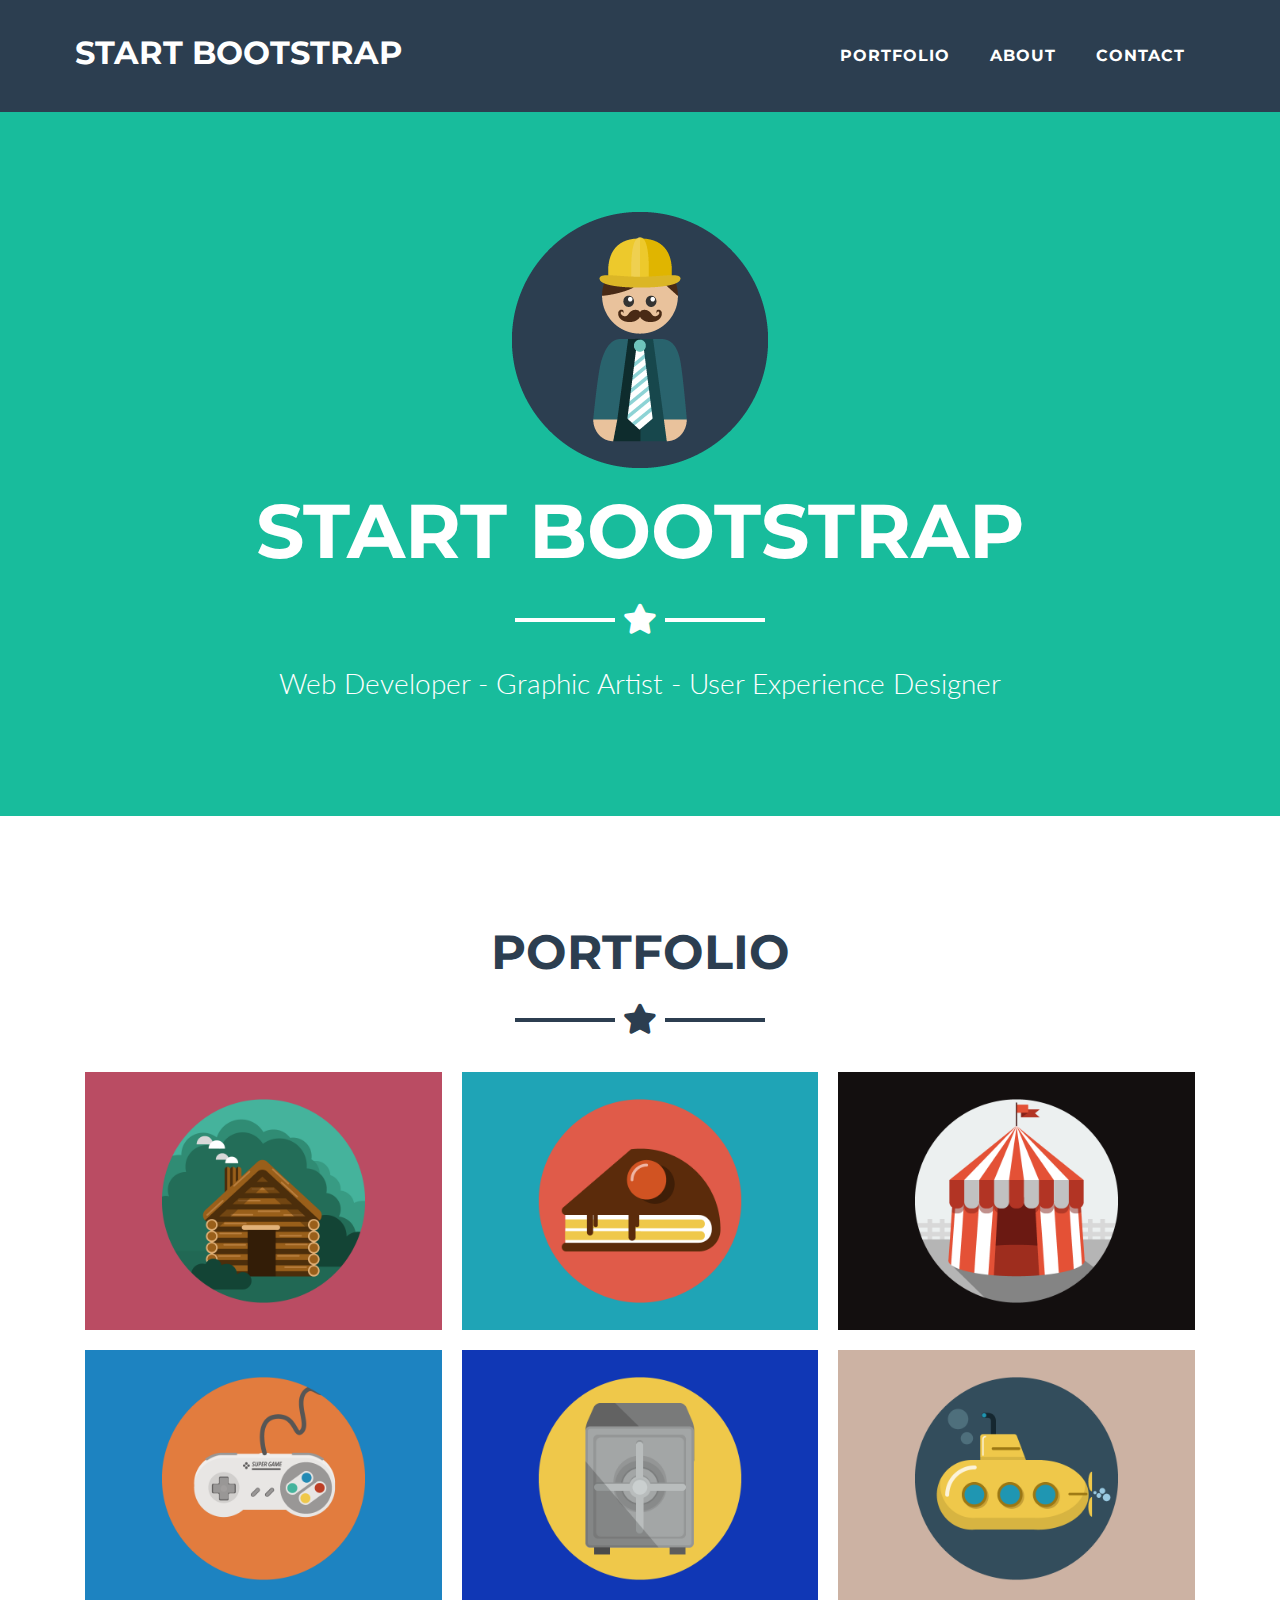
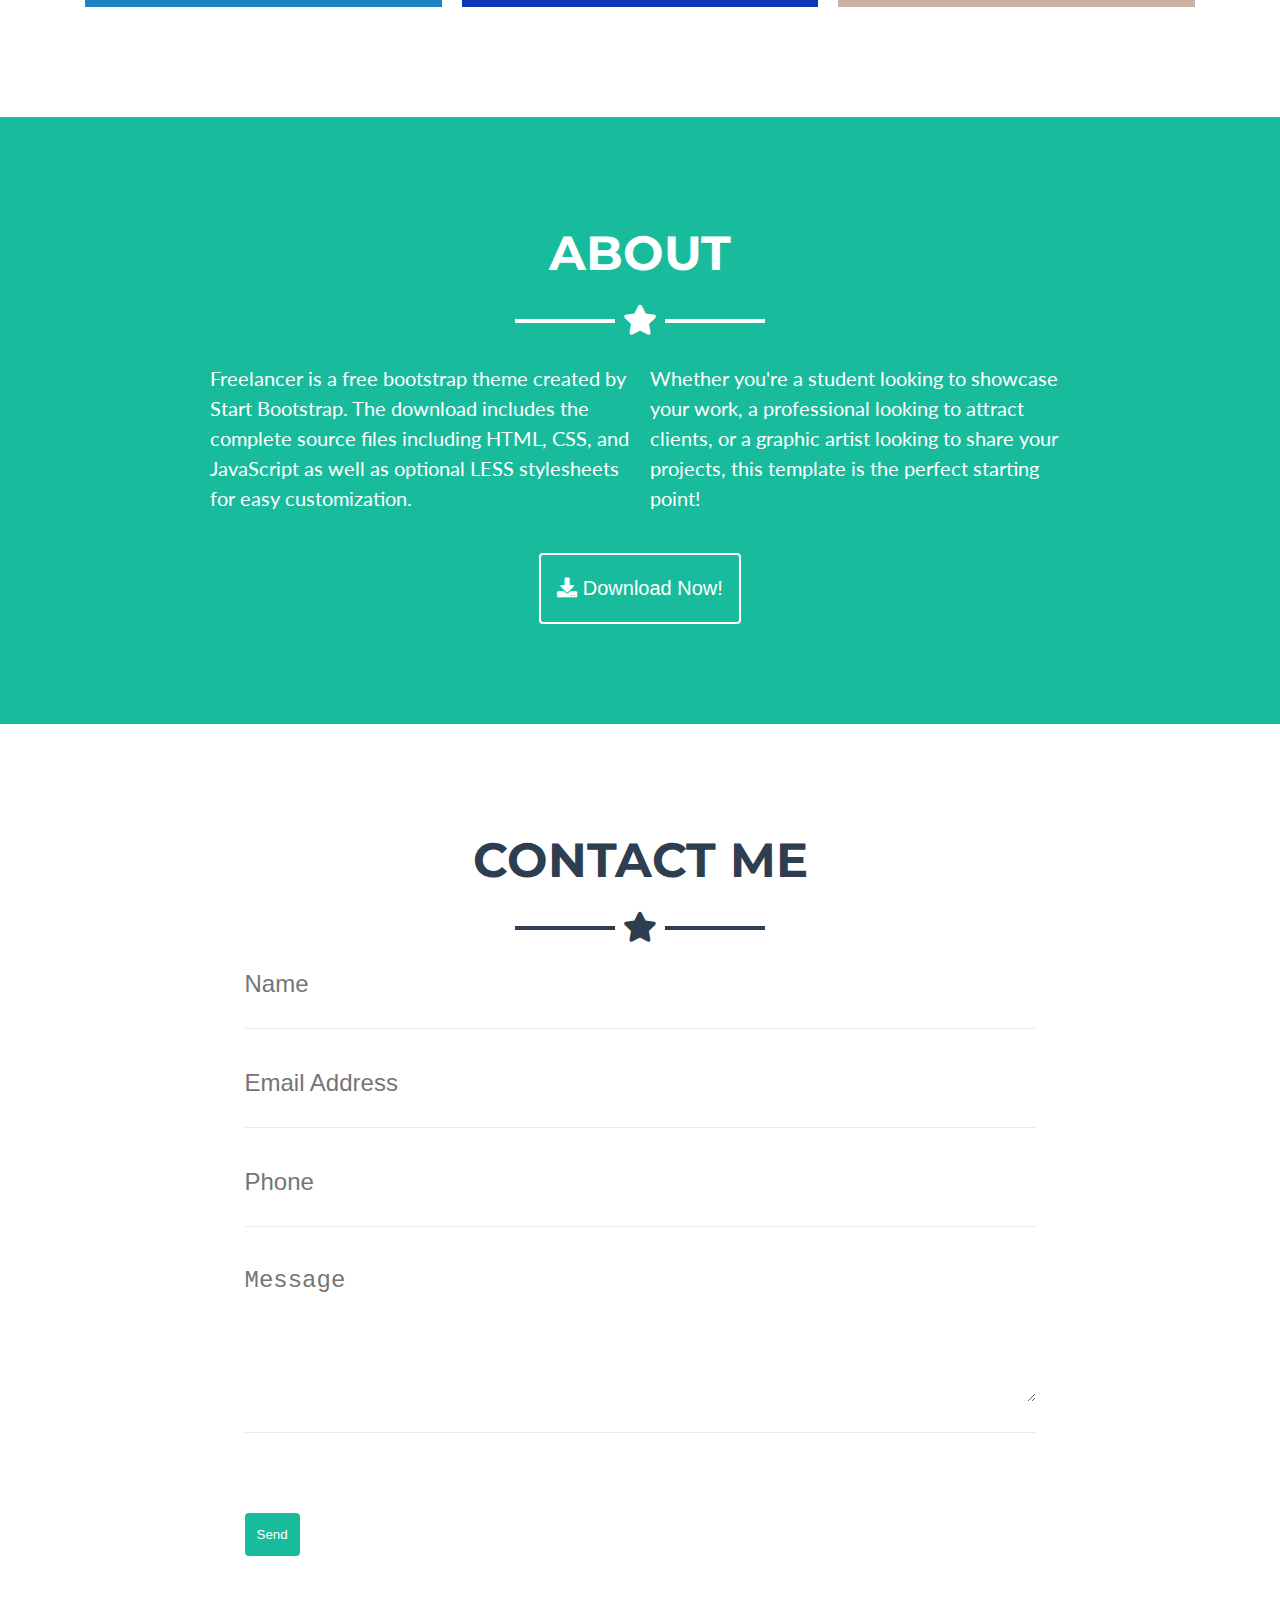
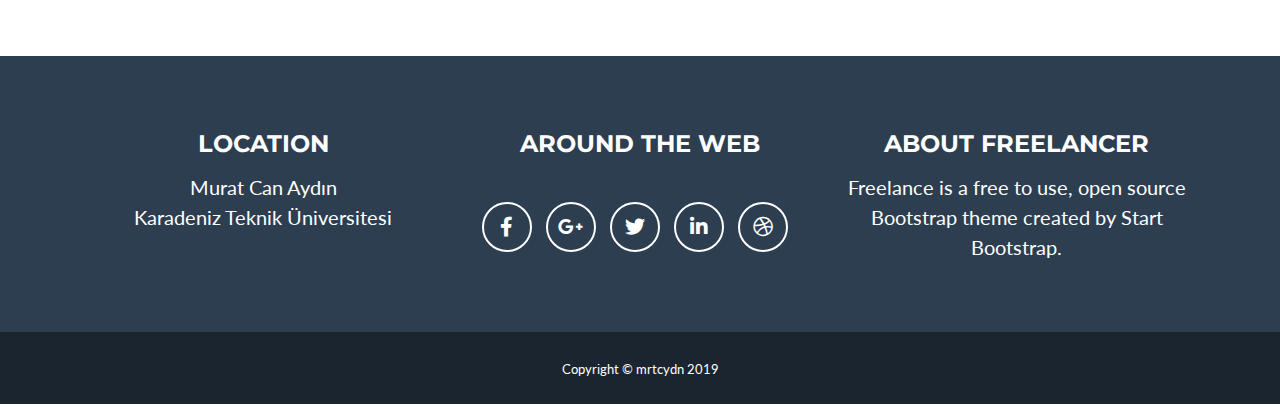
<file: index.html>
<!DOCTYPE html>
<html lang="en">

<head>
	<meta charset="UTF-8">
	<meta name="viewport" content="width=device-width, initial-scale=1.0">
	<meta name="description" content="">
	<meta name="author" content="">

	<title>Freelancer Web Template</title>

	<link href="https://fonts.googleapis.com/css?family=Lato:400,700" rel="stylesheet">

	<link href="https://fonts.googleapis.com/css?family=Montserrat:400,700" rel="stylesheet">

	<link rel="stylesheet" href="https://use.fontawesome.com/releases/v5.5.0/css/all.css">

	<link rel="stylesheet" href="style.css">
</head>

<body>

	<nav>
		<div class="container clearfix">
			<div id="logo-box">
				<a href="/" class="logo text-uppercase">
					Start Bootstrap
				</a>
			</div>
			<div id="nav-links" class="responsive">
				<ul>
				
					<li class="nav-item">
						<a href="#" class="nav-link text-uppercase nav-icon">
							<i class="fas fa-bars"></i>
						</a>
					</li>
				
					<li class="nav-item">
						<a href="#" class="nav-link text-uppercase">
							Portfolio
						</a>
					</li>
					<li class="nav-item">
						<a href="#" class="nav-link text-uppercase">
							About
						</a>
					</li>
					<li class="nav-item">
						<a href="#" class="nav-link text-uppercase">
							Contact
						</a>
					</li>
				</ul>
			</div>
		</div>
	</nav>

	<header>
		<div class="container">
			<img id="profile-image" class="img-fluid" src="img/profile.png" alt="">
			<h1 class="text-uppercase">Start Bootstrap</h1>
			<hr class="star-light">
			<h2>
				Web Developer - Graphic Artist - User Experience Designer
			</h2>
		</div>
	</header>

	<section id="portfolio">
		<div class="container">
			<h2 class="text-uppercase">
				Portfolio
			</h2>
			<hr class="star-dark">

			<div id="portfolio-images" class="clearfix">

				<div class="col">
					<div class="portfolio-item">
						<a href="#">	
							<img class="img-fluid" src="img/cabin.png" alt="">
							
							<div class="img-overlay">	
								<div class="icon">
									<i class="fas fa-search-plus fa-3x"></i>
								</div>							
							</div>
						</a>

					</div>

				</div>
				<div class="col">
					<div class="portfolio-item">

						<a href="#">	
							<img class="img-fluid" src="img/cake.png" alt="">
							
							<div class="img-overlay">	
								<div class="icon">
									<i class="fas fa-search-plus fa-3x"></i>
								</div>							
							</div>
						</a>

					</div>

				</div>
				<div class="col">
					<div class="portfolio-item">

						<a href="#">	
							<img class="img-fluid" src="img/circus.png" alt="">
							
							<div class="img-overlay">	
								<div class="icon">
									<i class="fas fa-search-plus fa-3x"></i>
								</div>							
							</div>
						</a>

					</div>

				</div>
				<div class="col">
					<div class="portfolio-item">

						<a href="#">	
							<img class="img-fluid" src="img/game.png" alt="">
							
							<div class="img-overlay">	
								<div class="icon">
									<i class="fas fa-search-plus fa-3x"></i>
								</div>							
							</div>
						</a>

					</div>

				</div>
				<div class="col">
					<div class="portfolio-item">

						<a href="#">	
							<img class="img-fluid" src="img/safe.png" alt="">
							
							<div class="img-overlay">	
								<div class="icon">
									<i class="fas fa-search-plus fa-3x"></i>
								</div>							
							</div>
						</a>

					</div>

				</div>
				<div class="col">
					<div class="portfolio-item">

						<a href="#">	
							<img class="img-fluid" src="img/submarine.png" alt="">
							
							<div class="img-overlay">	
								<div class="icon">
									<i class="fas fa-search-plus fa-3x"></i>
								</div>							
							</div>
						</a>

					</div>

				</div>

			</div>
		</div>
	</section>

	<section id="about">
		<h2 class="text-uppercase">About</h2>

		<hr class="star-light">

		<div id="about-text" class="clearfix">

			<div class="left">
				<p class="text">
					Freelancer is a free bootstrap theme created by Start Bootstrap. The download includes the complete source files including HTML, CSS, and JavaScript as well as optional LESS stylesheets for easy customization.
				</p>
			</div>
			<div class="right">
				<p class="text">
					Whether you're a student looking to showcase your work, a professional looking to attract clients, or a graphic artist looking to share your projects, this template is the perfect starting point!
				</p>
			</div>

		</div>
		
		<button class="btn btn-outline btn-large">
			<i class="fas fa-download"></i>
			Download Now!			
		</button>
	</section>

	<section id="contact">

		<div class="container">

			<h2 class="text-uppercase">
				Contact Me
			</h2>
			<hr class="star-dark">


			<form id="contact-form">

				<div class="form-group">
					<input type="text" id="name" placeholder="Name">
				</div>
				
					<div class="form-group">
					<input type="text" id="email" placeholder="Email Address">
				</div>
				
					<div class="form-group">
					<input type="text" id="phone" placeholder="Phone">
				</div>
				
					<div class="form-group">
					<textarea id="message" rows="5" placeholder="Message"
					></textarea>
				</div>

			<div>
				<button class="btn btn-primary">
				Send		
		    </button>
			</div>

			</form>
		</div>
	</section>
	
	<footer>
		<div class="container clearfix">
			
			<div class="col">
				<h4 class="text-uppercase">Location</h4>
				<p>
					Murat Can Aydın
					<br> Karadeniz Teknik Üniversitesi </br>
				</p>
			</div>
			<div class="col">
				<h4 class="text-uppercase">Around the web</h4>
				<ul>
					
					<li>
						<button class="btn btn-outline btn-social">
							<i class="fab fa-fw fa-facebook-f"></i>
						</button>
					</li>
					<li>
						<button class="btn btn-outline btn-social">
							<i class="fab fa-fw fa-google-plus-g"></i>
						</button>
					</li>
					
					<li>
						<button class="btn btn-outline btn-social">
							<i class="fab fa-fw fa-twitter"></i>
						</button>
					</li>
					
					<li>
						<button class="btn btn-outline btn-social">
							<i class="fab fa-fw fa-linkedin-in"></i>
						</button>
					</li>
					<li>
						<button class="btn btn-outline btn-social">
							<i class="fab fa-fw fa-dribbble"></i>
						</button>
					</li>
					
					
					
				</ul>
			</div>
			<div class="col">
				<h4 class="text-uppercase">About Freelancer</h4>
				<p>
					Freelance is a free to use, open source Bootstrap theme created by Start Bootstrap.
				</p>
			</div>
			
		</div>
	</footer>
	
	<div class="copyright">
		<div class="container">
			<small>
				Copyright © mrtcydn 2019
			</small>
		</div>
	</div>
	
	<script
  src="https://code.jquery.com/jquery-3.3.1.min.js"></script>
	
	<script>
	
		$('.nav-icon').click(function(){			
			$('#nav-links').toggleClass("responsive");
			return false;
		});	
	
	
	
	</script>

</body>

</html>
</file>
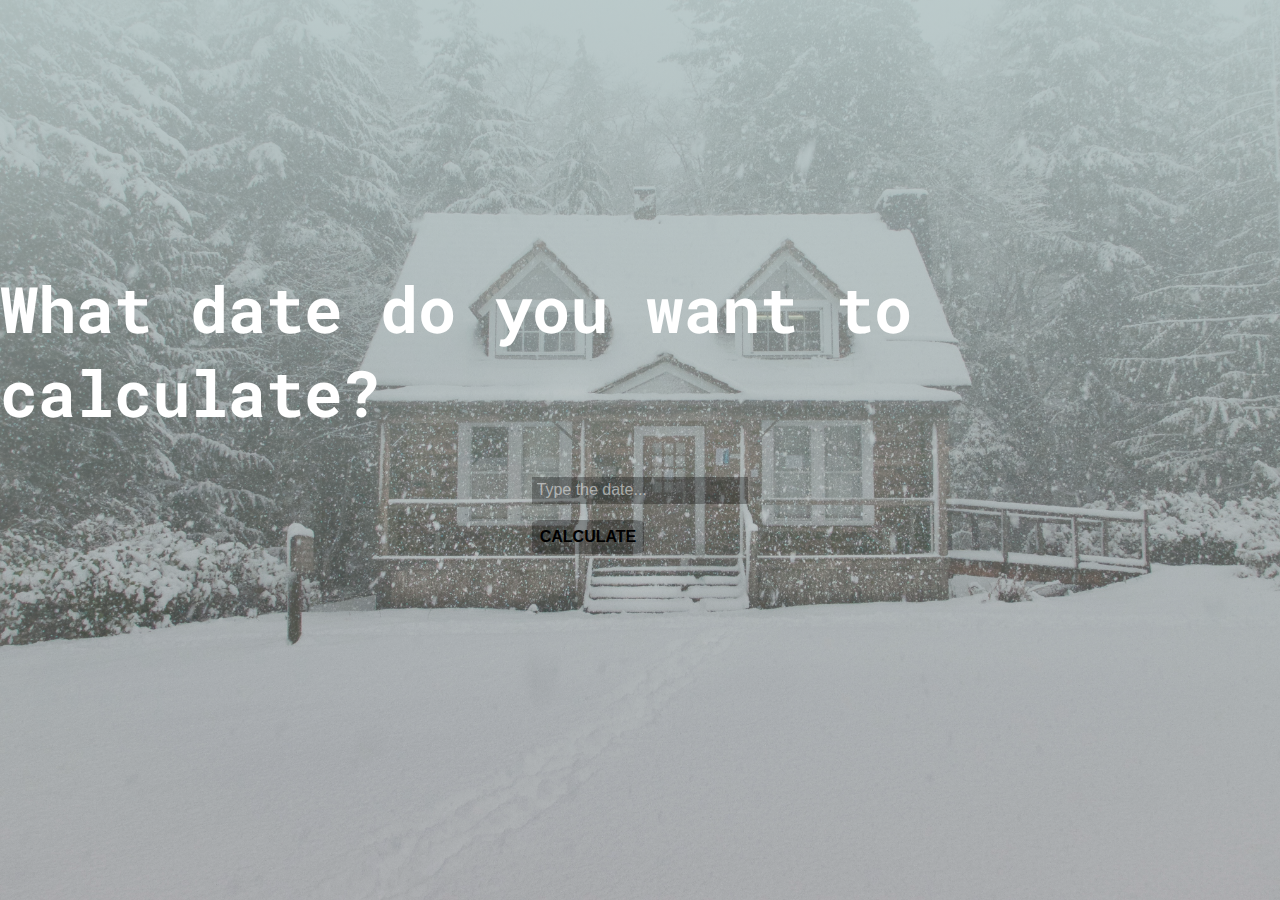
<file: Counter/index.html>
<!DOCTYPE html>
<html lang="en">

<head>
    <meta charset="UTF-8">
    <meta name="viewport" content="width=device-width, initial-scale=1.0">
    <title>When is Christmas? </title>
    <link rel="stylesheet" href="style.css">
    <link href="https://fonts.googleapis.com/css2?family=Roboto+Mono:ital@1&display=swap" rel="stylesheet">
    <link href="https://fonts.googleapis.com/css2?family=Playfair+Display:wght@500&family=Roboto+Mono:ital@1&display=swap" rel="stylesheet">
    
        
</head>

<body>
    <h1 id="label">What date do you want to calculate?</h1>
    <div class="container">
        <input type="text" id="calc" placeholder="Type the date..."><br>
        <button id="btn" onclick="calc();">CALCULATE</button>
    </div>
    
    <script src="script.js"></script>
</body>

</html>
</file>
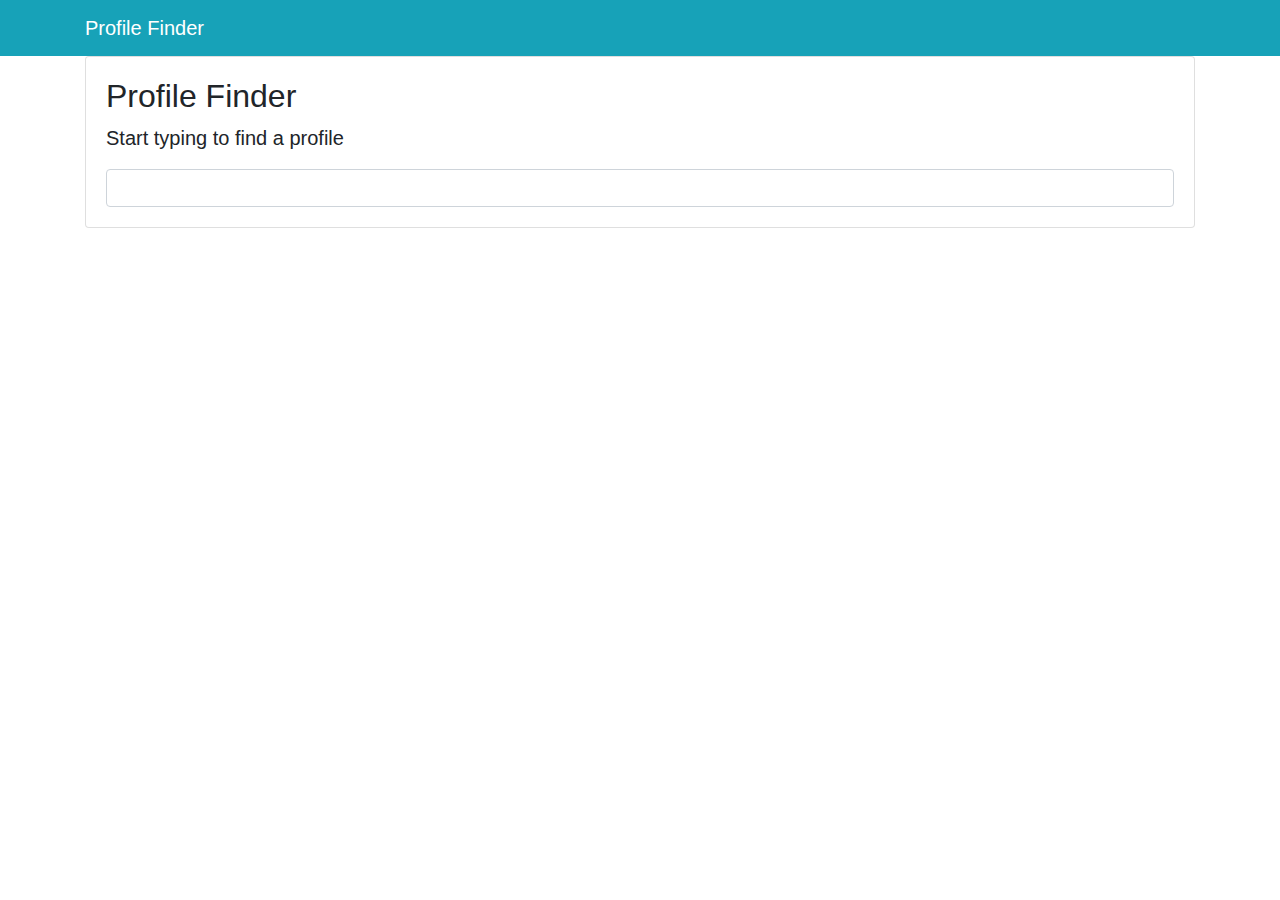
<file: Profile Finder with Restful Api/index.html>
<!doctype html>
<html lang="en">
  <head>
    <meta charset="utf-8">
    <meta name="viewport" content="width=device-width, initial-scale=1, shrink-to-fit=no">
    <link rel="stylesheet" href="https://stackpath.bootstrapcdn.com/bootstrap/4.5.2/css/bootstrap.min.css">

    <title>Restful Api Project</title>
  </head>
  <body>
    <nav class="navbar navbar-dark bg-info">
        <div class="container">
            <a href="#" class="navbar-brand">
                Profile Finder
            </a> 
        </div>
    </nav>

    <div class="container">
        <div class="card">
            <div class="card-body">
                <h2>Profile Finder</h2>
                <p class="lead">
                    Start typing to find a profile
                </p>
                <input type="text" id="searchProfile" class="form-control">
                <span id="alert" class="bg-danger"></span>
            </div>
        </div>

        <div id="profileContainer">

        </div>
    </div>

    
    <script src="profile.js"></script>
    <script src="ui.js"></script>
    <script src="app.js"></script>
    
    <script src="https://code.jquery.com/jquery-3.5.1.slim.min.js" ></script>
    <script src="https://cdn.jsdelivr.net/npm/popper.js@1.16.1/dist/umd/popper.min.js" ></script>
    <script src="https://stackpath.bootstrapcdn.com/bootstrap/4.5.2/js/bootstrap.min.js"></script>
  </body>
</html>
</file>
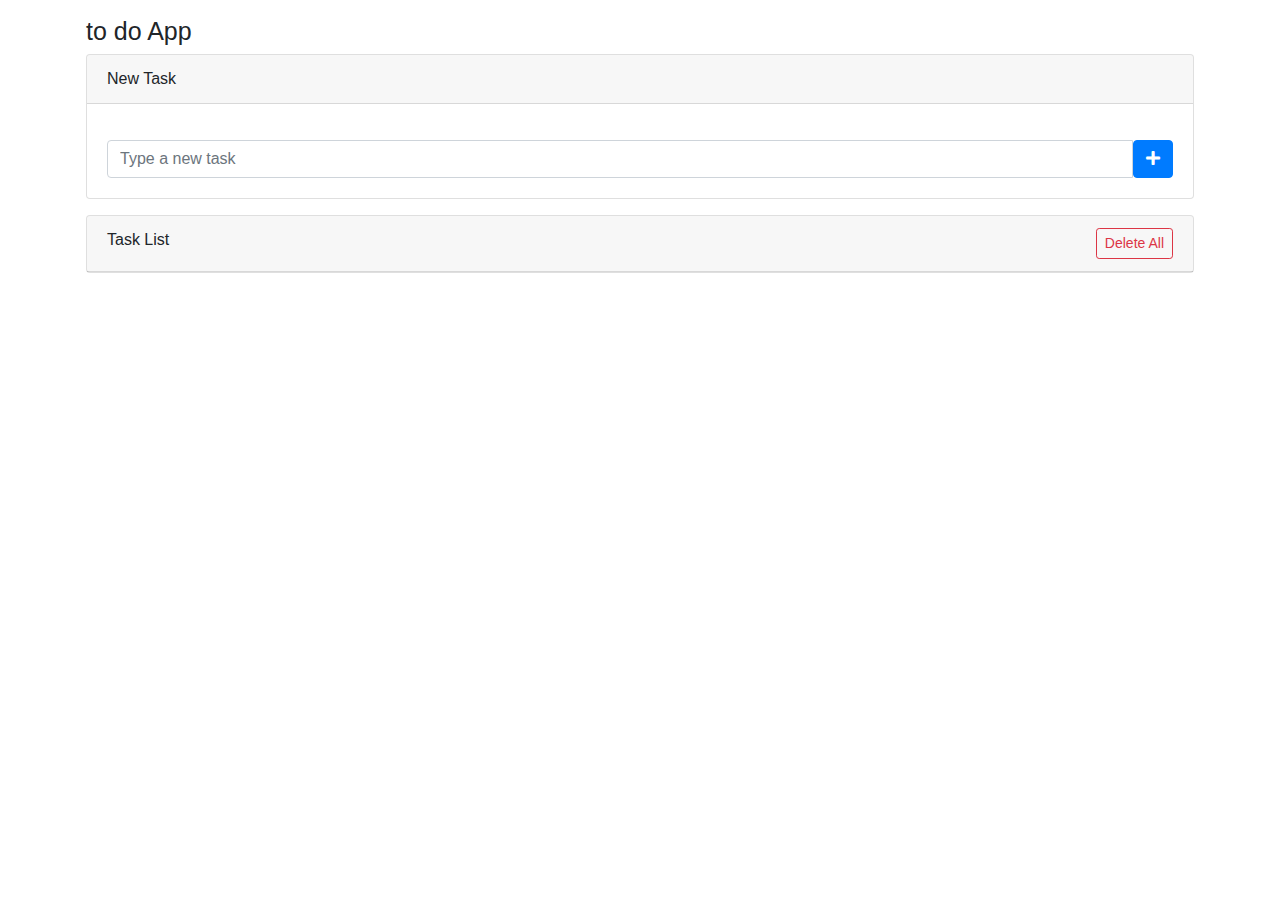
<file: ToDo Example/index.html>
<!doctype html>
<html lang="en">
  <head>
    <!-- Required meta tags -->
    <meta charset="utf-8">
    <meta name="viewport" content="width=device-width, initial-scale=1, shrink-to-fit=no">

    <!-- Bootstrap CSS -->
    <link rel="stylesheet" href="https://stackpath.bootstrapcdn.com/bootstrap/4.1.3/css/bootstrap.min.css">
    <link rel="stylesheet" href="https://use.fontawesome.com/releases/v5.4.1/css/all.css">

    <link rel="stylesheet" href="style.css">

    <title>My Task List</title>
  </head>
  <body>
        <div class="container p-3">
            <h1 class="app-title" id="header">to do App</h1>
            <div class="card">
                <div class="card-header">
                    New Task
                </div>
                <div class="card-body">
                    <form id="addTaskForm">
                        <div class="input-group mt-3">
                        <input id="txtTaskName" type="text" class="form-control" placeholder="Type a new task">
                        <div class="input-group-appen">
                            <button class="btn btn-primary" type="submit" id="btnAddNewTask">
                                <i class="fas fa-plus"></i>
                            </button>
                        </div>
                    </div>
                    </form>
                </div>
            </div>
            <div class="card mt-3">
                <div class="card-header">
                    Task List
                    <a href="#" id="btnDeleteAll" class="btn btn-outline-danger btn-sm delete-all float-right">
                        Delete All
                    </a>
                </div>
                <ul id="task-list" class="list-group">
                </ul>
            </div>
        </div>


    
   
    <script src="https://code.jquery.com/jquery-3.3.1.min.js"></script>
    <script src="https://cdnjs.cloudflare.com/ajax/libs/popper.js/1.14.3/umd/popper.min.js"></script>
    <script src="https://stackpath.bootstrapcdn.com/bootstrap/4.1.3/js/bootstrap.min.js"></script>
    <script src="script.js"></script>
  </body>
</html>
</file>
<file: style.css>
* {
	padding: 0;
	margin: 0;
	box-sizing: border-box;
}

html {
	font-size: 6px;
}

body {
	font-family: 'Lato', sans-serif;
	font-size: 1.6rem;
	font-weight: 400;
	line-height: 1.5;
	background-color: #fff;
}

h1, h2, h3, h4, h5, h6 {
	font-weight: 700;
	font-family: Montserrat;
}

a {
	text-decoration: none;
}

ul {
	list-style-type: none;
}

section {
	padding-top: 10rem;
	padding-bottom: 10rem;
	text-align: center;
}

.btn-large {
	font-size: 2rem;		
	padding: 2.2rem 1.6rem;
}

.btn {
	margin-top:4rem; 	
	font-weight: 400;
	display: inline-block;
	border:2px solid transparent;
	border-radius: .4rem;
	cursor: pointer;
	transition: all .5s;
}

.btn-social {
	width: 5rem;
	height: 5rem;
	border-radius: 50%;
	font-size: 2rem;
	line-height: 2rem;
}

.btn-outline {	
	color:#fff;
	border-color: #fff;	
	background-color: transparent;
}

.btn-outline:hover {
	color: #212529;
	background-color: #fff;	
}

.btn-primary {
	background-color: #18BC9C;
	border-color: #18BC9C;
	color: #fff;
	padding: 1.2rem 1rem;
}

.btn-primary:hover {
	background-color: #128f76;
	border-color: #128f76;
}

.img-fluid {
	max-width: 100%;
	height: auto;
}

.clearfix::after {
	content: "";
	display: block;
	clear: both;
}

.col {
	float: left;
	width: 100%;	
	padding: 1rem;
}

.container {
	width: 100%;
	margin-left: auto;
	margin-right: auto;
	padding-left: .5rem;
	padding-right: .5rem;
}

@media (min-width: 576px) {
	
	.container {
		max-width: 540px;
	}
	
	html {
		font-size: 7px;
	}	
}

@media (min-width: 768px) {
	.container {
		max-width: 720px;
	}
	
	html {
		font-size: 8px;
	}
	
	.col {
		width: 50%;
	}
}

@media (min-width: 992px) {
	.container {
		max-width: 960px;	
	}
	
	html {
		font-size: 9px;
	}
	
	.col {
		width: 33.33333%;
	}
}

@media (min-width: 1200px) {
	.container {
		max-width: 1140px;
	}
	
	html {
		font-size: 10px;
	}
}


.text-uppercase {
	text-transform: uppercase;
}

/*navbar*/

nav {
	width: 100%;
	font-family: Montserrat;
	background-color: #2C3E50;
	color: #fff;
	padding-top: 2.4rem;
	padding-bottom: 2.4rem;
	position: fixed;
	z-index: 500;
}

#logo-box {
	float: left;
	padding-top: .5rem;
}

#logo-box .logo {
	color: #fff;
	font-weight: 700;
	font-size: 3.2rem;
}

#nav-links {
	float: right;
}

#nav-links .nav-item {
	float: left;
	margin: .4rem;
}

#nav-links .nav-link {
	color: #fff;
	font-size: 1.6rem;
	font-weight: 700;
	display: block;
	padding: 1.6rem;
	letter-spacing: .1rem;
	transition: color .3s;
}

#nav-links .nav-link:hover {
	color: #18bc9c;
}

#nav-links .nav-icon {
	display: none;
}

@media (max-width: 992px) {
	
	#logo-box {
		float: none;
		text-align: left;
		
	}
	#nav-links {
		float: none;
	}	
	
	
	#nav-links.responsive li:not(:first-child) {
		display: none;
	}
	
	#nav-links .nav-link {
		font-size: 2rem;
		padding-left: 0;
	}
	
	#nav-links .nav-item {
		float: none;
		text-align: left;
	}
	
	#nav-links .nav-icon {
		display: block;
		position: absolute;
		top: 10px;
		right: 5px;
		font-size: 3rem;
	}
}



/*Header*/

header {
	background-color: #18BC9C;
	padding-top:calc(112px + 10rem); 
	padding-bottom: 112px;
	text-align: center;
}

header h1 {
	color:  #fff;
	font-size: 7.6rem;
}

header h2 {
	color: #fff;
	font-size: 2.8rem;
	font-family: 'Lato';
	font-weight: 300;
}

hr.star-light {
	border-color: #fff;
}

hr.star-dark {
	border-color: #2C3E50;
}

.star-light, .star-dark {
	border: none;
	border-top: .4rem solid;
	max-width: 25rem;
	margin: 3rem auto;
	padding: 5px;
	overflow: visible;
	height: 0;
}

.star-light::after {
	color: #fff;
	background-color: #18BC9C;
}

.star-dark::after {
	color: #2C3E50;
	background-color: #fff;
}

.star-light::after, .star-dark::after {
	content: "\f005";
	font-family: "Font Awesome 5 Free";
	font-weight: 900;
	font-size: 3rem;
	position: relative;
	padding: 0 8px;
	top: -3rem;
}

/* Portfolio */

#portfolio {
}

#portfolio h2 {
	font-size: 4.8rem;
	color: #2C3E50;
}



.portfolio-item {
	position: relative;
}

.portfolio-item img {
	display: block;	
}


.img-overlay {
	position: absolute;
	top: 0;
	left: 0;
	height: 100%;
	width: 100%;
	background-color: #18BC9C;
	opacity: 0;
	transition: opacity .5s ease;
}


.img-overlay .icon {
	color: #fff;
	font-size: 2rem;
	position: absolute;
	top: 50%;
	left: 50%;
	transform: translate(-50%,-50%);
}


.portfolio-item:hover .img-overlay {
	opacity: 0.8;
}

/*about*/
#about {
	background-color: #18BC9C;
	color: #fff;
}

#about h2 {
	font-size: 4.8rem;
}

#about-text {
	text-align: left;
}

#about-text .left {
	float: none;
	width: 100%;
	padding-right: 5px;
	padding-left: 25px;
}

#about-text .right {
	float: none;
	width: 100%;
	padding-right: 5px;
	padding-left: 25px;
}

#about-text .text{
	font-size: 2rem;
}


@media (min-width: 992px) {
	#about-text .left {
		float: left;
		width: 50%;
		padding-right: 10px;
		padding-left: 210px;
	}

	#about-text .right {
		float: right;
		width: 50%;
		padding-right: 210px;
		padding-left: 10px;
	}
}



/*contact*/

#contact {
}

#contact h2 {
	font-size: 4.8rem;
	color: #2C3E50;
}

#contact-form {
	width: 70%;
	margin: 0 auto;	
	text-align: left;
}

.form-group {
	border-bottom: 1px solid #e9ecef;
	padding-bottom: 3rem;
	margin-bottom: 4rem;
}


.form-group input,.form-group textarea {
	border: none;
	width: 100%;
	display: block;
	font-size: 2.4rem;
}

.form-group input:focus {
	outline: 0;
}

footer {
	padding-top: 6rem;
	padding-bottom: 6rem;
	background-color: #2C3E50;
	color: #fff;
	text-align: center;
}

footer h4 {
	font-size: 2.4rem;
}

footer p {
	font-size: 2rem;
	margin-top: 1rem;
}

footer li {
	display: inline-block;
	margin-right: 1rem;
}

.copyright {
	background-color: #1A252F;
	padding-top: 2.4rem;
	padding-bottom: 2.4rem;
	color: #fff;
	text-align: center;
}
</file>
<file: Counter/style.css>
* {
    box-sizing: border-box;
}

body {
    background-image: linear-gradient(to bottom, rgba(185, 201, 201, 0.897), rgba(48, 43, 43, 0.2)), url(snow.jpg);
    margin: 0;
    background-size: cover;
    display: flex;
    align-items: center;
    justify-content: center;
    flex-direction: column;
    font-family: 'Roboto Mono', monospace;
    color: white;
    min-height: 100vh;
}


h1 {
    font-size: 4rem;
    margin-top: -5rem;
}

.countdown {
    display: flex;
    margin-top: 3rem;
    flex-wrap: wrap;
    align-items: center;
    justify-content: center;
}

p {
    line-height: 1;
    font-size: 6rem;
    margin: 0 2rem;
}

.time {
    text-align: center;
}

.time span {
    font-size: 1.6rem;
    font-weight: bold;
    text-transform: uppercase;
}

#btn{
    background-color: rgb(0, 0, 0,0.3);
    font-size: 1rem;
    color: black;
    font-weight: bold;
    border-radius: 10%;
    border : none;
    padding: 0.5rem;
    margin-top: 1rem;
    cursor: pointer;
}

input{
    background-color: rgb(0, 0, 0,0.3);
    border: none;
    padding: 0.3rem;
    font-size: 1rem;
}

::placeholder{
    color:white;
    opacity: 0.5;
}
</file>
<file: ToDo Example/style.css>
#header{
    font-size : 25px;
}

a{
    color : white;
}
</file>
